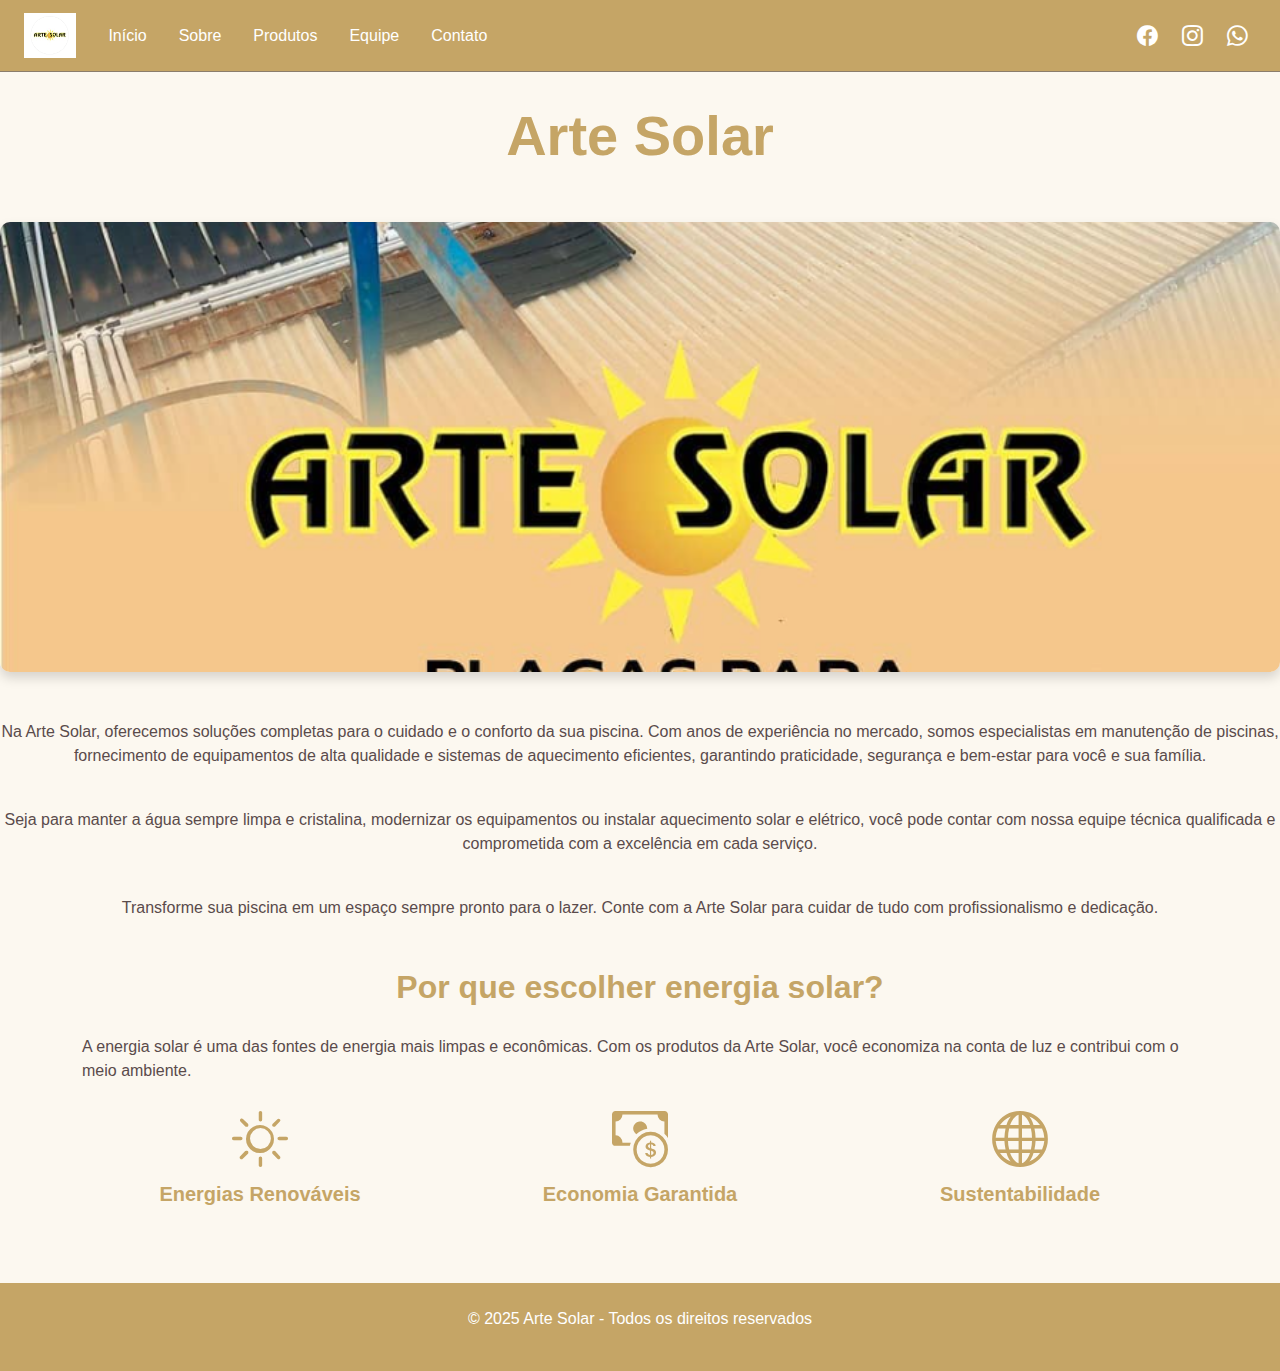
<file: index.html>
<!DOCTYPE html>
<html lang="pt-br">
<head>
  <meta charset="UTF-8" />
  <meta name="viewport" content="width=device-width, initial-scale=1" />
  <title>Arte Solar</title>
  <link href="https://cdn.jsdelivr.net/npm/bootstrap@5.3.3/dist/css/bootstrap.min.css" rel="stylesheet" />
  <link rel="stylesheet" href="css/estilo.css" />
  <link rel="stylesheet" href="https://cdn.jsdelivr.net/npm/bootstrap-icons@1.10.5/font/bootstrap-icons.css">
</head>
<body>
  <nav class="navbar navbar-expand-lg navbar-dark bg-primary px-4">
    <a class="navbar-brand" href="#"><img src="imagens/Captura de tela 2025-06-10 161458.png"alt=""></a>
    <button class="navbar-toggler" type="button" data-bs-toggle="collapse" data-bs-target="#navbarNav">
      <span class="navbar-toggler-icon"></span>
    </button>
    <div class="collapse navbar-collapse" id="navbarNav">
      <ul class="navbar-nav me-auto">
        <li class="nav-item"><a class="nav-link" href="index.html">Início</a></li>
        <li class="nav-item"><a class="nav-link" href="sobre.html">Sobre</a></li>
        <li class="nav-item"><a class="nav-link" href="produtos.html">Produtos</a></li>
        <li class="nav-item"><a class="nav-link" href="equipe.html">Equipe</a></li>
        <li class="nav-item"><a class="nav-link" href="contato.html">Contato</a></li>
      </ul>
      <div class="d-flex gap-2">
        <a href="#" class="text-white"><i class="bi bi-facebook"></i></a>
        <a href="https://www.instagram.com/calacaaquecimento/" class="text-white"><i class="bi bi-instagram"></i></a>
        <a href="https://wa.me/55061991699884" class="text-white"><i class="bi bi-whatsapp"></i></a>
      </div>
    </div>
  </nav>
  <header>
   <h1 align="center">Arte Solar</h1>

   <br>
  
<div class="simple-carousel">
    <img src="imagens/Captura de tela 2025-06-10 161526.png" alt="Imagem 1">
    <img src="imagens/Captura de tela 2025-06-10 164409.png" alt="Imagem 2" style="display:none;">
    <img src="imagens/Captura de tela 2025-06-10 164526.png" alt="Imagem 3" style="display:none;">
</div>
  </header>
  <br>
  <br>
   <p align="center">Na Arte Solar, oferecemos soluções completas para o cuidado e o conforto da sua piscina. Com anos de experiência no mercado, somos especialistas em manutenção de piscinas, fornecimento de equipamentos de alta qualidade e sistemas de aquecimento eficientes, garantindo praticidade, segurança e bem-estar para você e sua família.</p>
<br>
<p align="center">Seja para manter a água sempre limpa e cristalina, modernizar os equipamentos ou instalar aquecimento solar e elétrico, você pode contar com nossa equipe técnica qualificada e comprometida com a excelência em cada serviço.</P> 
<br>
<p align="center">Transforme sua piscina em um espaço sempre pronto para o lazer. Conte com a Arte Solar para cuidar de tudo com profissionalismo e dedicação.</P>

  <section class="container my-5" id="beneficios">
    <h2>Por que escolher energia solar?</h2>
    <p>A energia solar é uma das fontes de energia mais limpas e econômicas. Com os produtos da Arte Solar, você economiza na conta de luz e contribui com o meio ambiente.</p>
    <div class="row text-center mt-4">
      <div class="col-md-4">
        <i class="bi bi-brightness-high display-4 text-warning"></i>
        <h5 class="mt-2">Energias Renováveis</h5>
      </div>
      <div class="col-md-4">
        <i class="bi bi-cash-coin display-4 text-success"></i>
        <h5 class="mt-2">Economia Garantida</h5>
      </div>
      <div class="col-md-4">
        <i class="bi bi-globe display-4 text-info"></i>
        <h5 class="mt-2">Sustentabilidade</h5>
      </div>
    </div>
  </section>


  <footer class="bg-primary text-white text-center p-4 mt-5">
    <p>&copy; 2025 Arte Solar - Todos os direitos reservados</p>
  </footer>
  <script src="https://cdn.jsdelivr.net/npm/bootstrap@5.3.3/dist/js/bootstrap.bundle.min.js"></script>
  <script>
document.addEventListener('DOMContentLoaded', function() {
    let slideIndex = 0;
    const slides = document.querySelectorAll('.simple-carousel img');
    const totalSlides = slides.length;

    function showSlides() {
        
        slides.forEach(img => {
            img.style.display = 'none';
        });

        
        slides[slideIndex].style.display = 'block';

        
        slideIndex++;
        if (slideIndex >= totalSlides) {
            slideIndex = 0; 
        }

        
        setTimeout(showSlides, 3000);
    }

    
    showSlides();
});
</script>
</body>
</html>
</file>
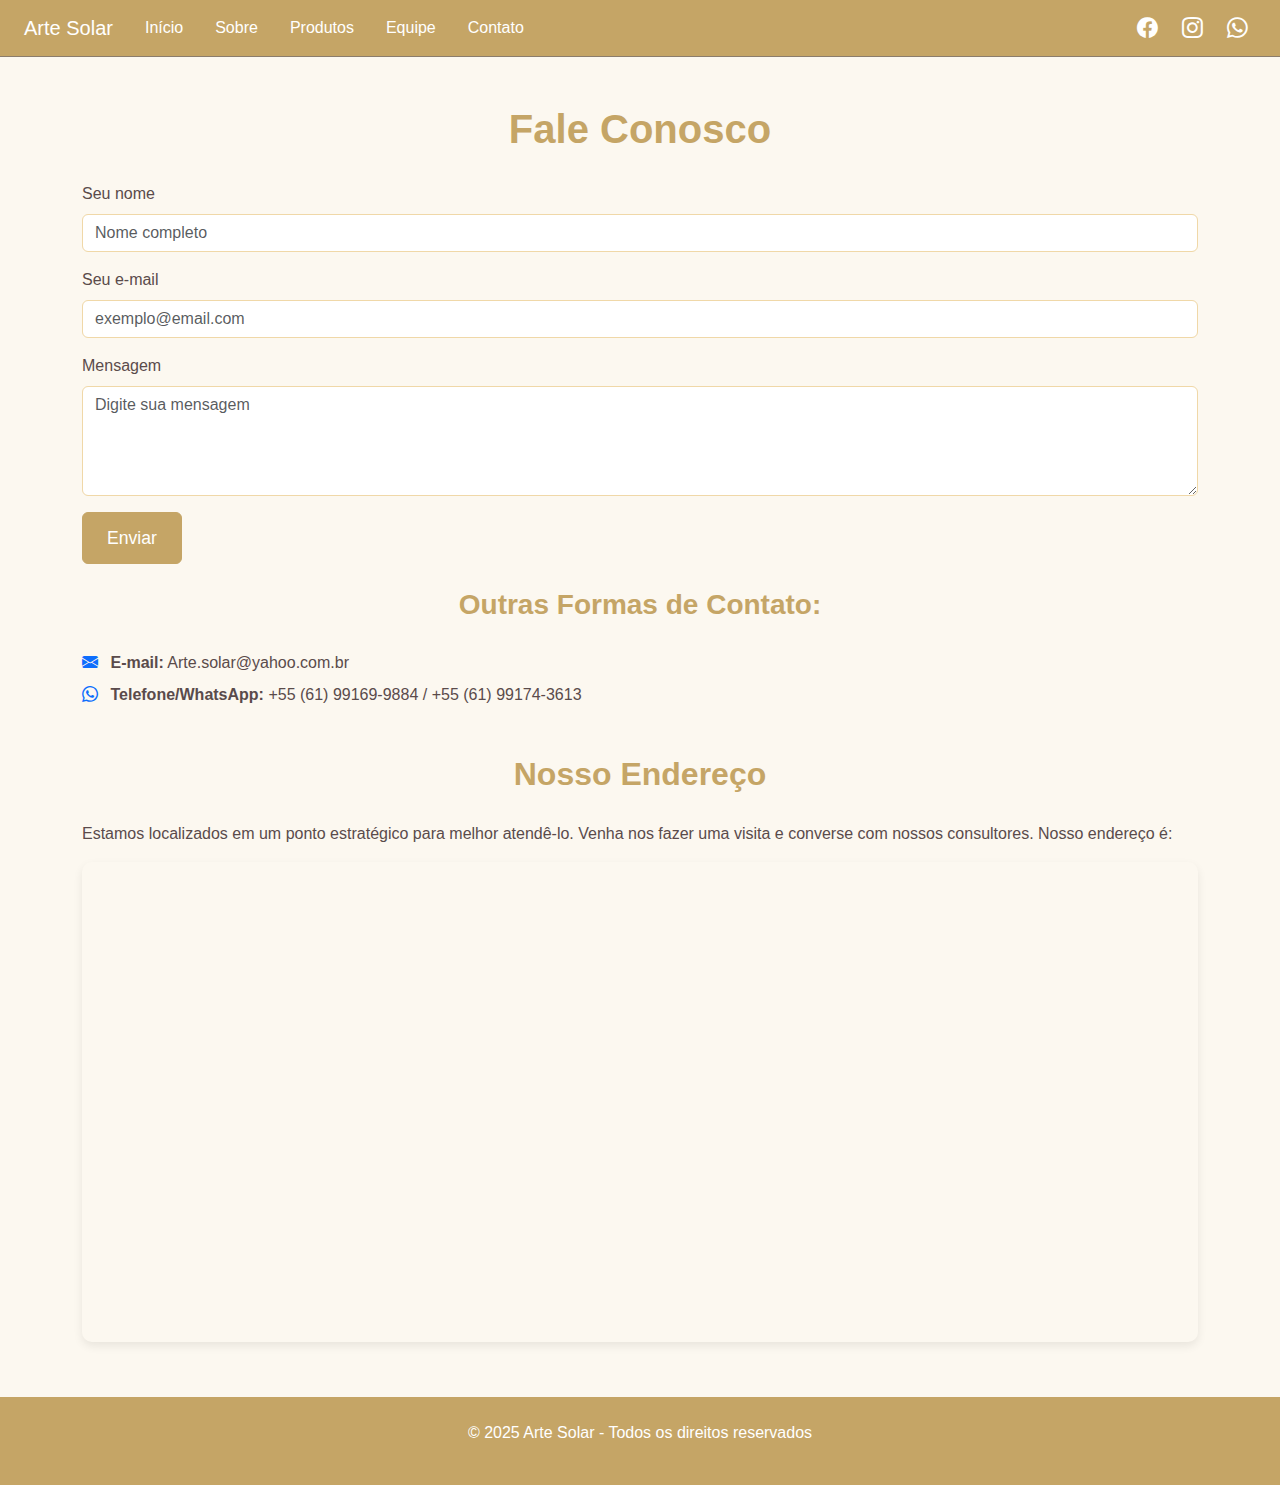
<file: contato.html>
<!DOCTYPE html>
<html lang="pt-br">
<head>
  <meta charset="UTF-8" />
  <meta name="viewport" content="width=device-width, initial-scale=1" />
  <title>Contato - Arte Solar</title>
  <link href="https://cdn.jsdelivr.net/npm/bootstrap@5.3.3/dist/css/bootstrap.min.css" rel="stylesheet" />
  <link rel="stylesheet" href="css/estilo.css" />
  <link rel="stylesheet" href="https://cdn.jsdelivr.net/npm/bootstrap-icons@1.10.5/font/bootstrap-icons.css">
</head>
<body>

     <nav class="navbar navbar-expand-lg navbar-dark bg-primary px-4">
    <a class="navbar-brand" href="imagens/">Arte Solar</a>
    <button class="navbar-toggler" type="button" data-bs-toggle="collapse" data-bs-target="#navbarNav">
      <span class="navbar-toggler-icon"></span>
    </button>
    <div class="collapse navbar-collapse" id="navbarNav">
      <ul class="navbar-nav me-auto">
        <li class="nav-item"><a class="nav-link" href="index.html">Início</a></li>
        <li class="nav-item"><a class="nav-link" href="sobre.html">Sobre</a></li>
        <li class="nav-item"><a class="nav-link" href="produtos.html">Produtos</a></li>
        <li class="nav-item"><a class="nav-link" href="equipe.html">Equipe</a></li>
        <li class="nav-item"><a class="nav-link" href="contato.html">Contato</a></li>
      </ul>
      <div class="d-flex gap-2">
        <a href="#" class="text-white"><i class="bi bi-facebook"></i></a>
        <a href="https://www.instagram.com/calacaaquecimento/" class="text-white"><i class="bi bi-instagram"></i></a>
        <a href="https://wa.me/55061991699884" class="text-white"><i class="bi bi-whatsapp"></i></a>
      </div>
    </div>
  </nav>

  <div class="container my-5">
    <h1>Fale Conosco</h1>
    <form class="mt-4">
      <div class="mb-3">
        <label for="nome" class="form-label">Seu nome</label>
        <input type="text" class="form-control" id="nome" placeholder="Nome completo">
      </div>
      <div class="mb-3">
        <label for="email" class="form-label">Seu e-mail</label>
        <input type="email" class="form-control" id="email" placeholder="exemplo@email.com">
      </div>
      <div class="mb-3">
        <label for="mensagem" class="form-label">Mensagem</label>
        <textarea class="form-control" id="mensagem" rows="4" placeholder="Digite sua mensagem"></textarea>
      </div>
      <button type="submit" class="btn btn-primary">Enviar</button>
    </form>
   

    <h3 class="mt-4">Outras Formas de Contato:</h3>
    <ul class="list-unstyled">
        <li class="mb-2">
            <i class="bi bi-envelope-fill text-primary me-2"></i>
            <strong>E-mail:</strong> <a href="mailto:Arte.solar@yahoo.com.br" class="text-decoration-none" style="color: inherit;">Arte.solar@yahoo.com.br</a>
        </li>
        <li class="mb-2">
            <i class="bi bi-whatsapp text-primary me-2"></i>
            <strong>Telefone/WhatsApp:</strong>
            <a href="https://wa.me/5561991699884" target="_blank" class="text-decoration-none" style="color: inherit;">+55 (61) 99169-9884</a> /
            <a href="https://wa.me/5561991743613" target="_blank" class="text-decoration-none" style="color: inherit;">+55 (61) 99174-3613</a>
        </li>
    </ul>
    <h2 class="mt-5">Nosso Endereço</h2>
    <p>Estamos localizados em um ponto estratégico para melhor atendê-lo. Venha nos fazer uma visita e converse com nossos consultores. Nosso endereço é:</p>
 <iframe
  src="https://www.google.com/maps/embed?pb=!1m14!1m8!1m3!1d3066.123456789012!2d-47.9747713!3d-15.8768296!3m2!1i1024!2i768!4f13.1!3m3!1m2!1s0x0%3A0x0!2zMTVcODM2OScgQyA0N8KwNTgnMDIuNyJX!5e0!3m2!1spt-BR!2sbr!4v1697040000000"
  width="100%" height="400" style="border:0;" allowfullscreen loading="lazy" referrerpolicy="no-referrer-when-downgrade"
  title="Mapa de Riacho Fundo I, Brasília">
</iframe>
  </div>

<footer class="bg-primary text-white text-center p-4 mt-5">
    <p>&copy; 2025 Arte Solar - Todos os direitos reservados</p>
  </footer>
 <script src="https://cdn.jsdelivr.net/npm/bootstrap@5.3.3/dist/js/bootstrap.bundle.min.js"></script>
</body>
</html>
</file>
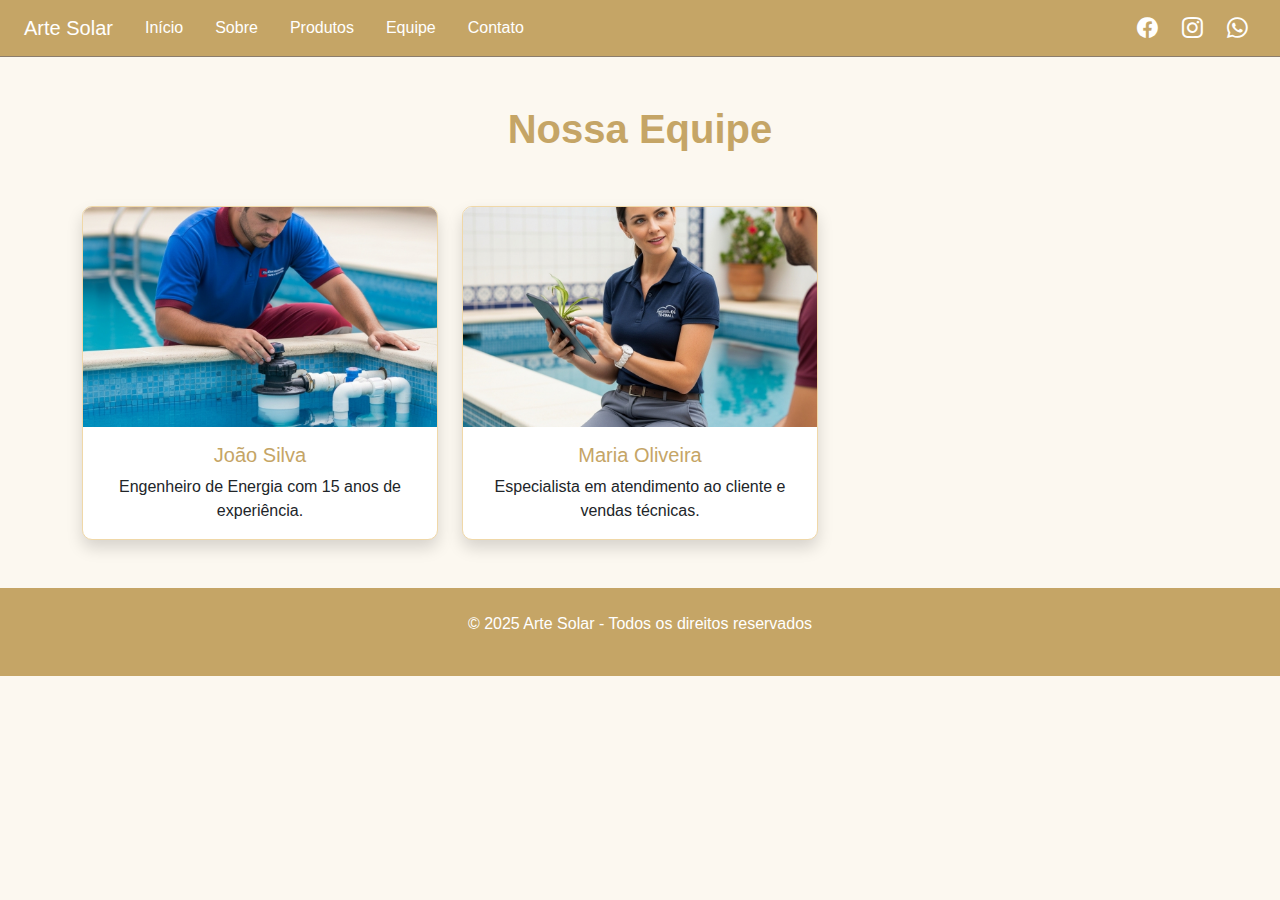
<file: equipe.html>
<!DOCTYPE html>
<html lang="pt-br">
<head>
  <meta charset="UTF-8" />
  <meta name="viewport" content="width=device-width, initial-scale=1" />
  <title>Equipe - Arte Solar</title>
  <link href="https://cdn.jsdelivr.net/npm/bootstrap@5.3.0/dist/css/bootstrap.min.css" rel="stylesheet">
  <link rel="stylesheet" href="css/estilo.css" />
  <link rel="stylesheet" href="https://cdn.jsdelivr.net/npm/bootstrap-icons@1.10.5/font/bootstrap-icons.css">
</head>
<body>

  <nav class="navbar navbar-expand-lg navbar-dark bg-primary px-4">
    <a class="navbar-brand" href="#">Arte Solar</a>
    <button class="navbar-toggler" type="button" data-bs-toggle="collapse" data-bs-target="#navbarNav">
      <span class="navbar-toggler-icon"></span>
    </button>
    <div class="collapse navbar-collapse" id="navbarNav">
      <ul class="navbar-nav me-auto">
        <li class="nav-item"><a class="nav-link" href="index.html">Início</a></li>
        <li class="nav-item"><a class="nav-link" href="sobre.html">Sobre</a></li>
        <li class="nav-item"><a class="nav-link" href="produtos.html">Produtos</a></li>
        <li class="nav-item"><a class="nav-link" href="equipe.html">Equipe</a></li>
        <li class="nav-item"><a class="nav-link" href="contato.html">Contato</a></li>
      </ul>
      <div class="d-flex gap-2">
        <a href="#" class="text-white"><i class="bi bi-facebook"></i></a>
        <a href="https://www.instagram.com/calacaaquecimento/" class="text-white"><i class="bi bi-instagram"></i></a>
        <a href="https://wa.me/55061991699884" class="text-white"><i class="bi bi-whatsapp"></i></a>
      </div>
    </div>
  </nav>

  <div class="container my-5">
    <h1>Nossa Equipe</h1>
    <div class="row g-4 mt-3">
      <div class="col-md-4">
        <div class="card text-center h-100 shadow">
          <img src="imagens/unnamed (4).jpg" class="card-img-top" alt="João Silva">
          <div class="card-body">
            <h5 class="card-title">João Silva</h5>
            <p class="card-text">Engenheiro de Energia com 15 anos de experiência.</p>
          </div>
        </div>
      </div>
      <div class="col-md-4">
        <div class="card text-center h-100 shadow">
          <img src="imagens/unnamed (3).jpg" class="card-img-top" alt="Maria Oliveira">
          <div class="card-body">
            <h5 class="card-title">Maria Oliveira</h5>
            <p class="card-text">Especialista em atendimento ao cliente e vendas técnicas.</p>
          </div>
        </div>
      </div>
    </div>
  </div>

<footer class="bg-primary text-white text-center p-4 mt-5">
    <p>&copy; 2025 Arte Solar - Todos os direitos reservados</p>
  </footer>
<script src="https://cdn.jsdelivr.net/npm/bootstrap@5.3.0/dist/js/bootstrap.bundle.min.js"></script>
</body>
</html>
</file>
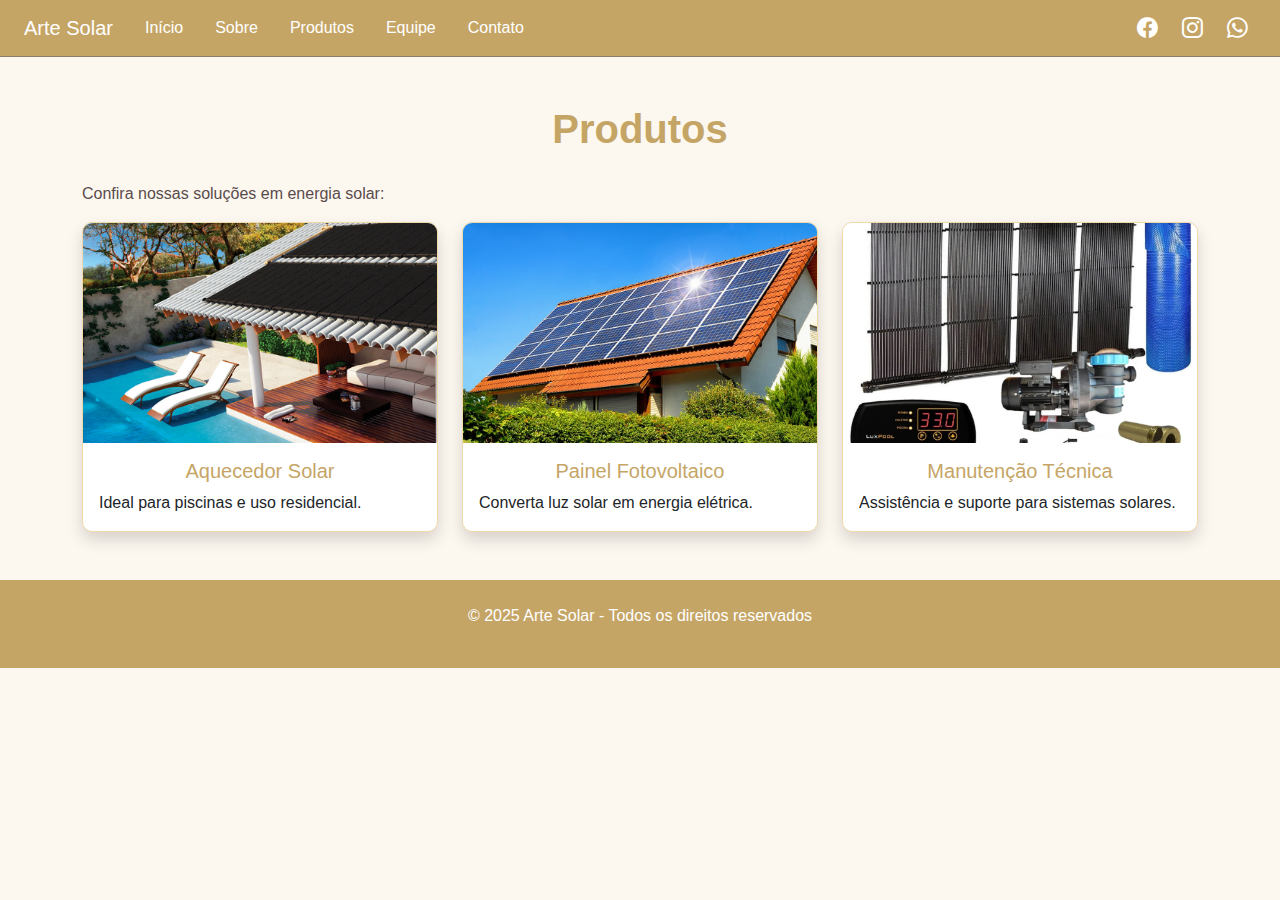
<file: produtos.html>
<!DOCTYPE html>
<html lang="pt-br">
<head>
  <meta charset="UTF-8" />
  <meta name="viewport" content="width=device-width, initial-scale=1" />
  <title>Produtos - Arte Solar</title>
  <link href="https://cdn.jsdelivr.net/npm/bootstrap@5.3.3/dist/css/bootstrap.min.css" rel="stylesheet" />
  <link rel="stylesheet" href="css/estilo.css" />
  <link rel="stylesheet" href="https://cdn.jsdelivr.net/npm/bootstrap-icons@1.10.5/font/bootstrap-icons.css">
</head>
<body>
<body>
  <nav class="navbar navbar-expand-lg navbar-dark bg-primary px-4">
    <a class="navbar-brand" href="#">Arte Solar</a>
    <button class="navbar-toggler" type="button" data-bs-toggle="collapse" data-bs-target="#navbarNav">
      <span class="navbar-toggler-icon"></span>
    </button>
    <div class="collapse navbar-collapse" id="navbarNav">
      <ul class="navbar-nav me-auto">
        <li class="nav-item"><a class="nav-link" href="index.html">Início</a></li>
        <li class="nav-item"><a class="nav-link" href="sobre.html">Sobre</a></li>
        <li class="nav-item"><a class="nav-link" href="produtos.html">Produtos</a></li>
        <li class="nav-item"><a class="nav-link" href="equipe.html">Equipe</a></li>
        <li class="nav-item"><a class="nav-link" href="contato.html">Contato</a></li>
      </ul>
      <div class="d-flex gap-2">
        <a href="#" class="text-white"><i class="bi bi-facebook"></i></a>
        <a href="https://www.instagram.com/calacaaquecimento/" class="text-white"><i class="bi bi-instagram"></i></a>
        <a href="https://wa.me/55061991699884" class="text-white"><i class="bi bi-whatsapp"></i></a>
      </div>
    </div>
  </nav>

  <div class="container my-5">
    <h1>Produtos</h1>
    <p>Confira nossas soluções em energia solar:</p>
    <div class="row g-4">
      <div class="col-md-4">
        <div class="card h-100 shadow">
          <img src="imagens/Aquecedor-Solar-para-Piscina-em-Sao-Paulo-2.jpeg" class="card-img-top" alt="Produto 1">
          <div class="card-body">
            <h5 class="card-title">Aquecedor Solar</h5>
            <p class="card-text">Ideal para piscinas e uso residencial.</p>
          </div>
        </div>
      </div>
      <div class="col-md-4">
        <div class="card h-100 shadow">
          <img src="imagens/foto-1.jpeg" class="card-img-top" alt="Produto 2">
          <div class="card-body">
            <h5 class="card-title">Painel Fotovoltaico</h5>
            <p class="card-text">Converta luz solar em energia elétrica.</p>
          </div>
        </div>
      </div>
      <div class="col-md-4">
        <div class="card h-100 shadow">
          <img src="imagens/kit_aquecedor_solar_piscina_ate_75m_ou_105_000l_capa_motor_3_4_cv_3427_1_0df5164ec95ab4f90d1060a588b409e1_20240328135448.webp" class="card-img-top" alt="Produto 3">
          <div class="card-body">
            <h5 class="card-title">Manutenção Técnica</h5>
            <p class="card-text">Assistência e suporte para sistemas solares.</p>
          </div>
        </div>
      </div>
    </div>
  </div>

<footer class="bg-primary text-white text-center p-4 mt-5">
    <p>&copy; 2025 Arte Solar - Todos os direitos reservados</p>
  </footer>

  <script src="https://cdn.jsdelivr.net/npm/bootstrap@5.3.3/dist/js/bootstrap.bundle.min.js"></script>


</body>
</html>
</file>
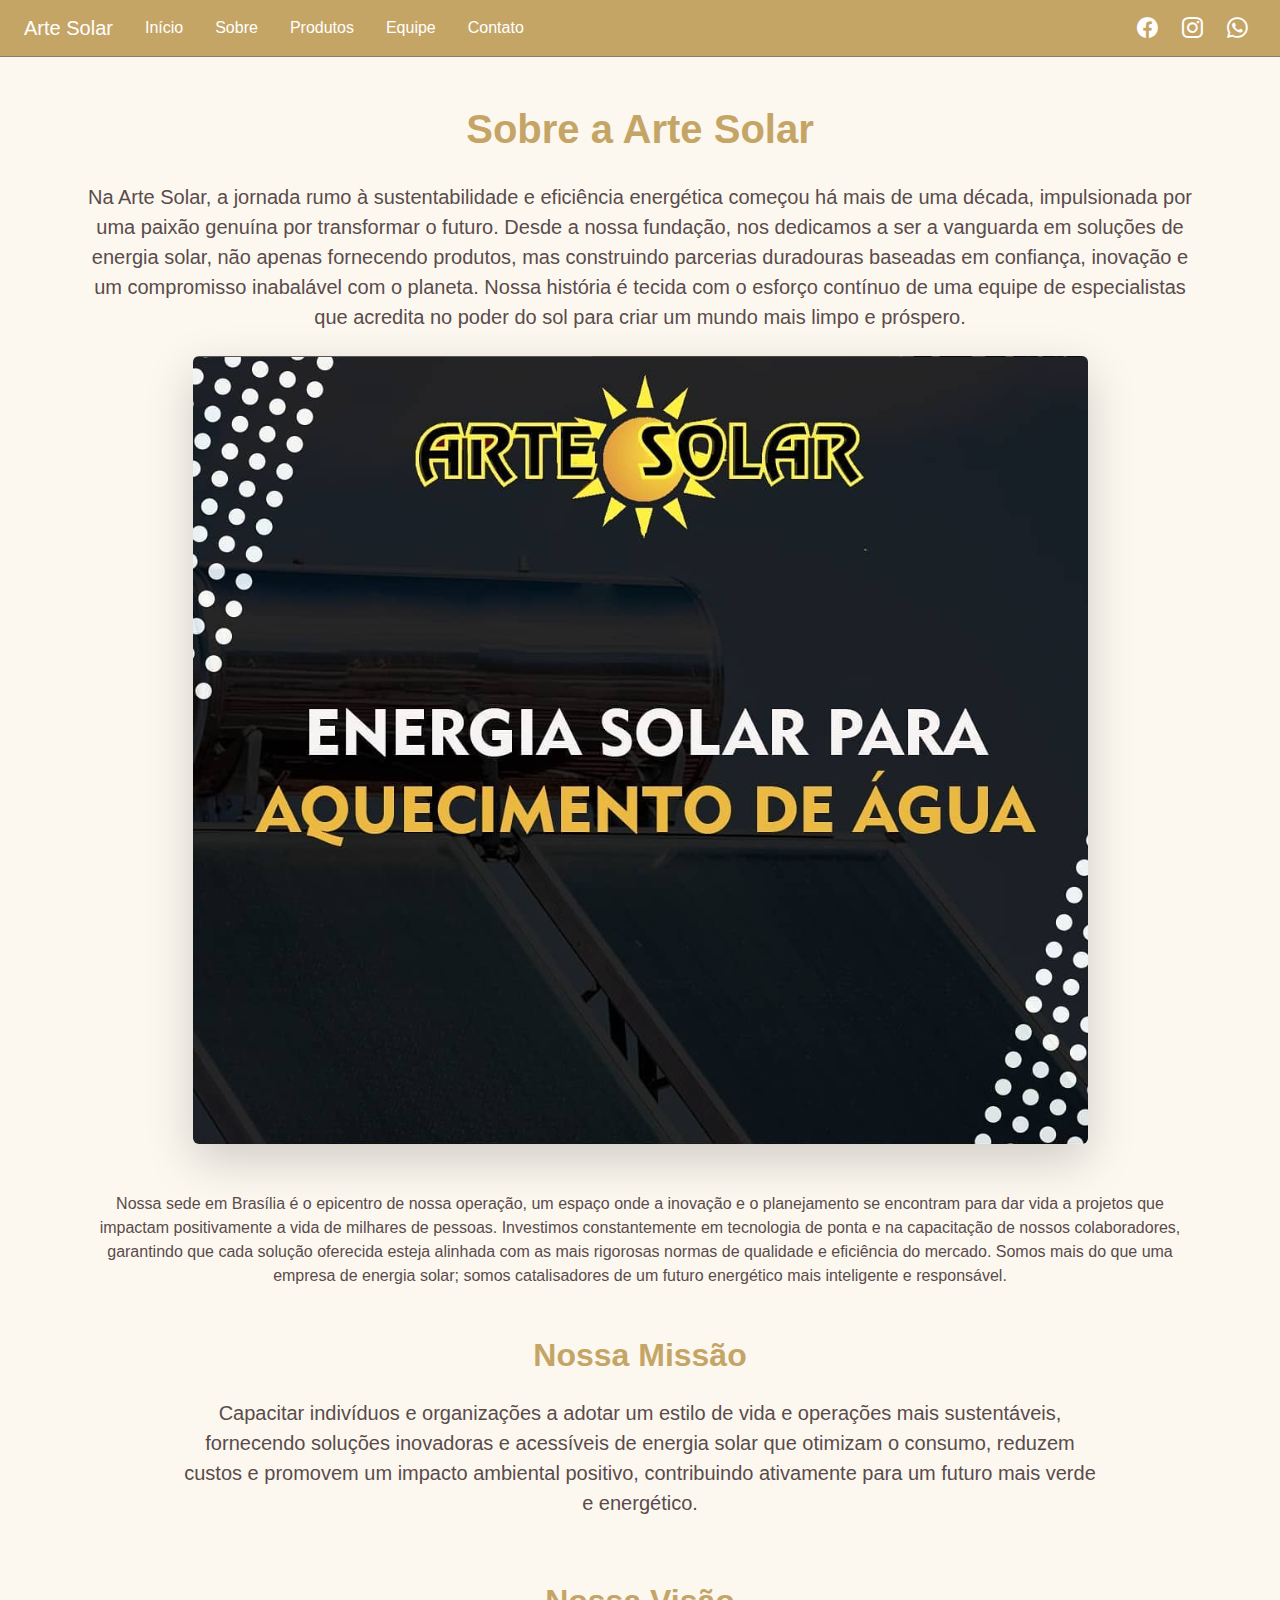
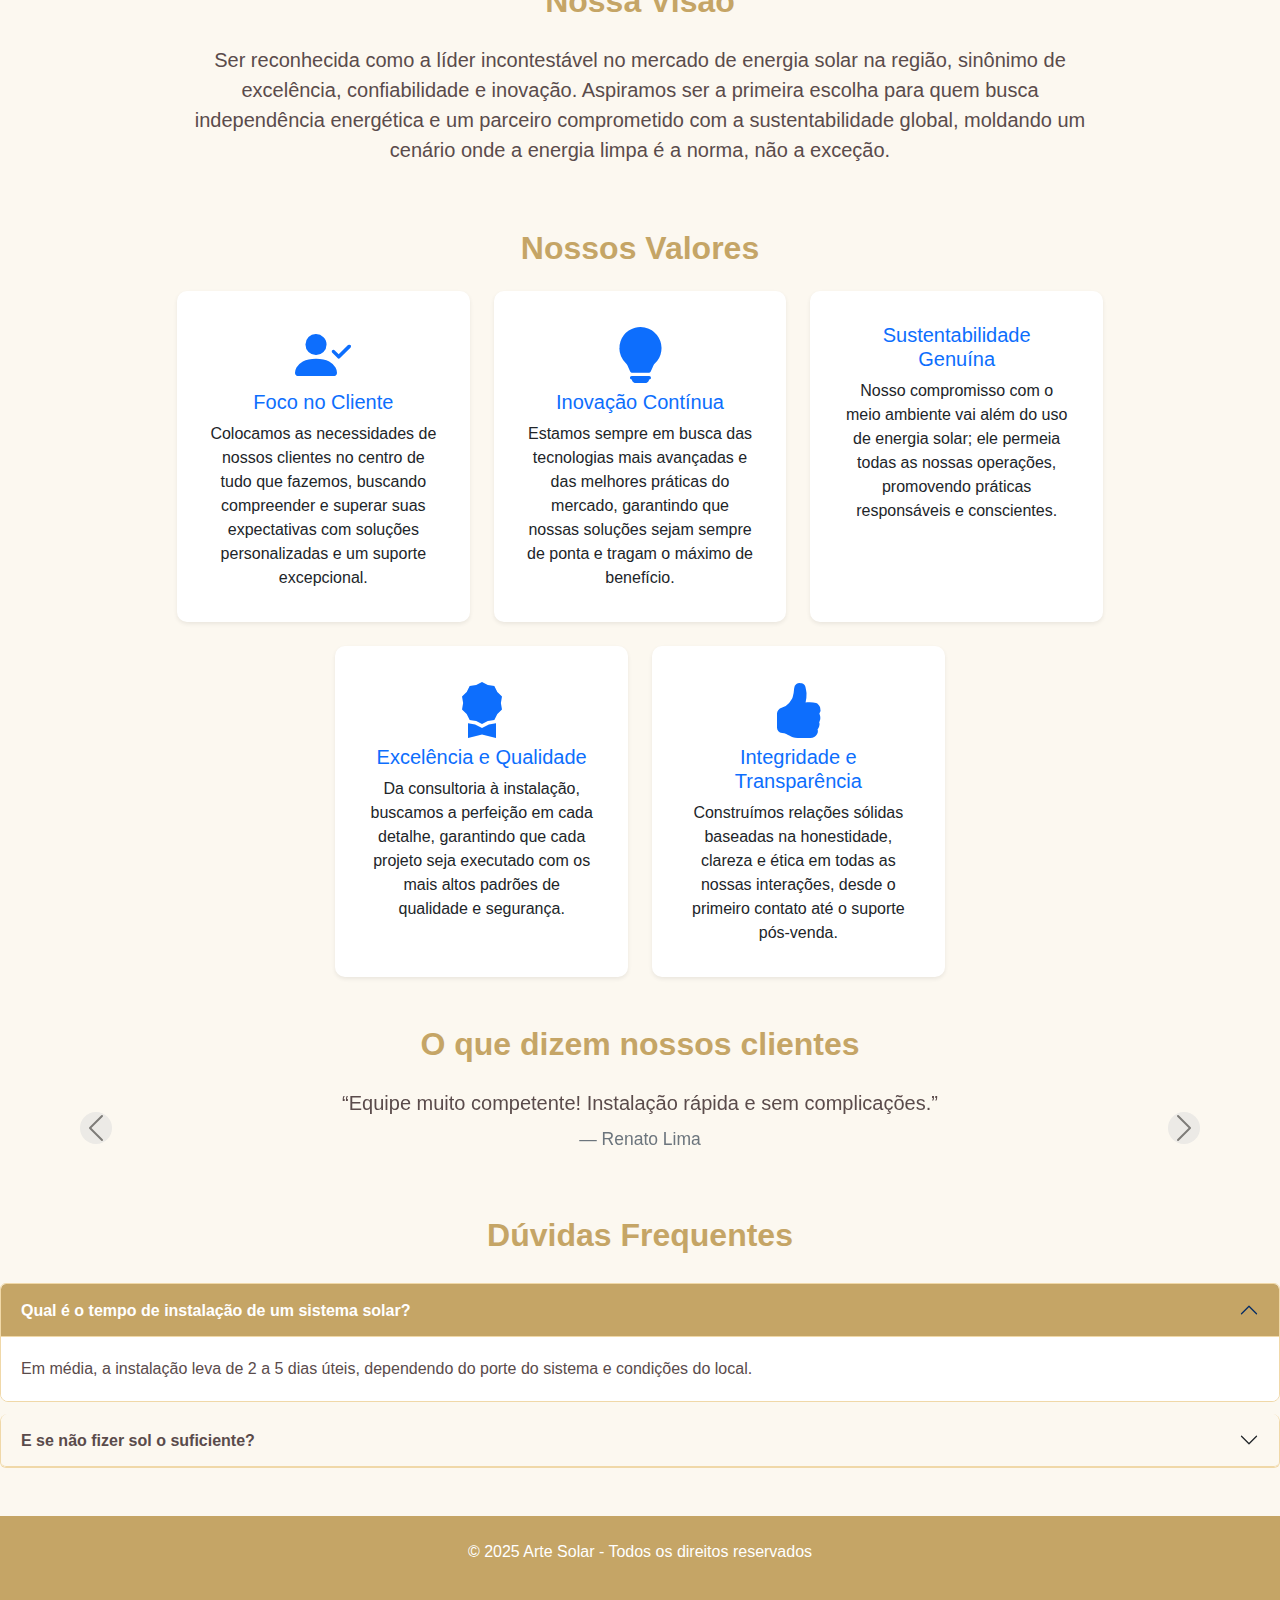
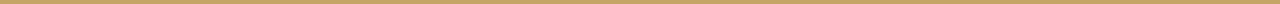
<file: sobre.html>
<!DOCTYPE html>
<html lang="pt-br">
<head>
  <meta charset="UTF-8" />
  <meta name="viewport" content="width=device-width, initial-scale=1" />
  <title>Sobre - Arte Solar</title>
  <link href="https://cdn.jsdelivr.net/npm/bootstrap@5.3.3/dist/css/bootstrap.min.css" rel="stylesheet" />
  <link rel="stylesheet" href="css/estilo.css" />
  <link rel="stylesheet" href="https://cdn.jsdelivr.net/npm/bootstrap-icons@1.10.5/font/bootstrap-icons.css">
</head>
<body>
<body>
  <nav class="navbar navbar-expand-lg navbar-dark bg-primary px-4">
    <a class="navbar-brand" href="#">Arte Solar</a>
    <button class="navbar-toggler" type="button" data-bs-toggle="collapse" data-bs-target="#navbarNav">
      <span class="navbar-toggler-icon"></span>
    </button>
    <div class="collapse navbar-collapse" id="navbarNav">
      <ul class="navbar-nav me-auto">
        <li class="nav-item"><a class="nav-link" href="index.html">Início</a></li>
        <li class="nav-item"><a class="nav-link" href="sobre.html">Sobre</a></li>
        <li class="nav-item"><a class="nav-link" href="produtos.html">Produtos</a></li>
        <li class="nav-item"><a class="nav-link" href="equipe.html">Equipe</a></li>
        <li class="nav-item"><a class="nav-link" href="contato.html">Contato</a></li>
      </ul>
      <div class="d-flex gap-2">
        <a href="#" class="text-white"><i class="bi bi-facebook"></i></a>
        <a href="https://www.instagram.com/calacaaquecimento/" class="text-white"><i class="bi bi-instagram"></i></a>
        <a href="https://wa.me/55061991699884" class="text-white"><i class="bi bi-whatsapp"></i></a>
      </div>
    </div>
  </nav>

  <div class="container my-5">
    <h1>Sobre a Arte Solar</h1>
    <p class="lead text-center mb-4">
        Na Arte Solar, a jornada rumo à sustentabilidade e eficiência energética começou há mais de uma década, impulsionada por uma paixão genuína por transformar o futuro. Desde a nossa fundação, nos dedicamos a ser a vanguarda em soluções de energia solar, não apenas fornecendo produtos, mas construindo parcerias duradouras baseadas em confiança, inovação e um compromisso inabalável com o planeta. Nossa história é tecida com o esforço contínuo de uma equipe de especialistas que acredita no poder do sol para criar um mundo mais limpo e próspero.
    </p>
    <img src="imagens/Captura de tela 2025-06-10 164409.png" class="img-fluid rounded shadow-lg d-block mx-auto mb-5" alt="Sede da Empresa Arte Solar">
    <p class="text-center mb-5">
        Nossa sede em Brasília é o epicentro de nossa operação, um espaço onde a inovação e o planejamento se encontram para dar vida a projetos que impactam positivamente a vida de milhares de pessoas. Investimos constantemente em tecnologia de ponta e na capacitação de nossos colaboradores, garantindo que cada solução oferecida esteja alinhada com as mais rigorosas normas de qualidade e eficiência do mercado. Somos mais do que uma empresa de energia solar; somos catalisadores de um futuro energético mais inteligente e responsável.
    </p>

    <div class="row mb-5">
        <div class="col-lg-10 mx-auto">
            <h2 class="text-center mb-4">Nossa Missão</h2>
            <p class="text-center fs-5">
                Capacitar indivíduos e organizações a adotar um estilo de vida e operações mais sustentáveis, fornecendo soluções inovadoras e acessíveis de energia solar que otimizam o consumo, reduzem custos e promovem um impacto ambiental positivo, contribuindo ativamente para um futuro mais verde e energético.
            </p>
        </div>
    </div>

    <div class="row mb-5">
        <div class="col-lg-10 mx-auto">
            <h2 class="text-center mb-4">Nossa Visão</h2>
            <p class="text-center fs-5">
                Ser reconhecida como a líder incontestável no mercado de energia solar na região, sinônimo de excelência, confiabilidade e inovação. Aspiramos ser a primeira escolha para quem busca independência energética e um parceiro comprometido com a sustentabilidade global, moldando um cenário onde a energia limpa é a norma, não a exceção.
            </p>
        </div>
    </div>

    <div class="row">
        <div class="col-lg-10 mx-auto">
            <h2 class="text-center mb-4">Nossos Valores</h2>
            <div class="row g-4 justify-content-center">
                <div class="col-md-6 col-lg-4">
                    <div class="card h-100 p-3 shadow-sm border-0">
                        <div class="card-body text-center">
                            <i class="bi bi-person-check-fill display-4 text-primary mb-3"></i>
                            <h5 class="card-title text-primary">Foco no Cliente</h5>
                            <p class="card-text">Colocamos as necessidades de nossos clientes no centro de tudo que fazemos, buscando compreender e superar suas expectativas com soluções personalizadas e um suporte excepcional.</p>
                        </div>
                    </div>
                </div>
                <div class="col-md-6 col-lg-4">
                    <div class="card h-100 p-3 shadow-sm border-0">
                        <div class="card-body text-center">
                            <i class="bi bi-lightbulb-fill display-4 text-primary mb-3"></i>
                            <h5 class="card-title text-primary">Inovação Contínua</h5>
                            <p class="card-text">Estamos sempre em busca das tecnologias mais avançadas e das melhores práticas do mercado, garantindo que nossas soluções sejam sempre de ponta e tragam o máximo de benefício.</p>
                        </div>
                    </div>
                </div>
                <div class="col-md-6 col-lg-4">
                    <div class="card h-100 p-3 shadow-sm border-0">
                        <div class="card-body text-center">
                            <i class="bi bi-leaf-fill display-4 text-primary mb-3"></i>
                            <h5 class="card-title text-primary">Sustentabilidade Genuína</h5>
                            <p class="card-text">Nosso compromisso com o meio ambiente vai além do uso de energia solar; ele permeia todas as nossas operações, promovendo práticas responsáveis e conscientes.</p>
                        </div>
                    </div>
                </div>
                 <div class="col-md-6 col-lg-4 mt-4">
                    <div class="card h-100 p-3 shadow-sm border-0">
                        <div class="card-body text-center">
                            <i class="bi bi-award-fill display-4 text-primary mb-3"></i>
                            <h5 class="card-title text-primary">Excelência e Qualidade</h5>
                            <p class="card-text">Da consultoria à instalação, buscamos a perfeição em cada detalhe, garantindo que cada projeto seja executado com os mais altos padrões de qualidade e segurança.</p>
                        </div>
                    </div>
                </div>
                 <div class="col-md-6 col-lg-4 mt-4">
                    <div class="card h-100 p-3 shadow-sm border-0">
                        <div class="card-body text-center">
                            <i class="bi bi-hand-thumbs-up-fill display-4 text-primary mb-3"></i>
                            <h5 class="card-title text-primary">Integridade e Transparência</h5>
                            <p class="card-text">Construímos relações sólidas baseadas na honestidade, clareza e ética em todas as nossas interações, desde o primeiro contato até o suporte pós-venda.</p>
                        </div>
                    </div>
                </div>
            </div>
        </div>
    </div>
</div>


  <section class="my-5" id="depoimentos">
  <h2 class="text-center mb-4">O que dizem nossos clientes</h2>

  <div id="carouselDepoimentos" class="carousel slide" data-bs-ride="carousel">
    <div class="carousel-inner text-center">

      <div class="carousel-item active">
        <blockquote class="blockquote">
          <p class="mb-4">“Equipe muito competente! Instalação rápida e sem complicações.”</p>
          <footer class="blockquote-footer">Renato Lima</footer>
        </blockquote>
      </div>

      <div class="carousel-item">
        <blockquote class="blockquote">
          <p class="mb-4">“Agora tenho energia limpa e economizo todo mês!”</p>
          <footer class="blockquote-footer">Fernanda Alves</footer>
        </blockquote>
      </div>

      <div class="carousel-item">
        <blockquote class="blockquote">
          <p class="mb-4">“Atendimento excelente do início ao fim do projeto.”</p>
          <footer class="blockquote-footer">Eduardo Rocha</footer>
        </blockquote>
      </div>

    </div>

    <button class="carousel-control-prev" type="button" data-bs-target="#carouselDepoimentos" data-bs-slide="prev">
      <span class="carousel-control-prev-icon bg-dark rounded-circle" aria-hidden="true"></span>
      <span class="visually-hidden">Anterior</span>
    </button>

    <button class="carousel-control-next" type="button" data-bs-target="#carouselDepoimentos" data-bs-slide="next">
      <span class="carousel-control-next-icon bg-dark rounded-circle" aria-hidden="true"></span>
      <span class="visually-hidden">Próximo</span>
    </button>
  </div>
</section>


  <section class="my-5" id="duvidas">
  <h2>Dúvidas Frequentes</h2>
  <div class="accordion mt-3" id="accordionFAQ">
    <div class="accordion-item">
      <h2 class="accordion-header" id="faq1">
        <button class="accordion-button" type="button" data-bs-toggle="collapse" data-bs-target="#resposta1">
          Qual é o tempo de instalação de um sistema solar?
        </button>
      </h2>
      <div id="resposta1" class="accordion-collapse collapse show" data-bs-parent="#accordionFAQ">
        <div class="accordion-body">
          Em média, a instalação leva de 2 a 5 dias úteis, dependendo do porte do sistema e condições do local.
        </div>
      </div>
    </div>
    <div class="accordion-item">
      <h2 class="accordion-header" id="faq2">
        <button class="accordion-button collapsed" type="button" data-bs-toggle="collapse" data-bs-target="#resposta2">
          E se não fizer sol o suficiente?
        </button>
      </h2>
      <div id="resposta2" class="accordion-collapse collapse" data-bs-parent="#accordionFAQ">
        <div class="accordion-body">
          Mesmo em dias nublados ou chuvosos, os painéis continuam gerando energia — apenas em menor quantidade.
        </div>
      </div>
    </div>
  </div>
</section>


<footer class="bg-primary text-white text-center p-4 mt-5">
    <p>&copy; 2025 Arte Solar - Todos os direitos reservados</p>
  </footer>


<script src="https://cdn.jsdelivr.net/npm/bootstrap@5.3.3/dist/js/bootstrap.bundle.min.js"></script>
</body>
</html>
</file>
<file: css/estilo.css>
body {
  font-family: 'Segoe UI', Tahoma, Geneva, Verdana, sans-serif;
  color: #5A4B4B;
  background-color: #FCF8F0;
}

.navbar {
  background-color: #C5A566 !important;
  border-bottom: 1px solid #8B7D6C;
}

.navbar-brand img {
  height: 45px;
}

.navbar-nav .nav-link {
  color: #FFFFFF !important;
  font-weight: 500;
  padding-left: 1rem !important;
  padding-right: 1rem !important;
  transition: color 0.3s ease-in-out, background-color 0.3s ease-in-out;
}

.navbar-nav .nav-link:hover,
.navbar-nav .nav-link.active {
  color: #FFFFFF !important;
  background-color: rgba(255, 255, 255, 0.15);
  border-radius: 4px;
}

.navbar .d-flex.gap-2 a {
  color: #FFFFFF !important;
  font-size: 1.3rem;
  margin: 0 8px;
  transition: transform 0.2s ease-in-out;
}

.navbar .d-flex.gap-2 a:hover {
  transform: scale(1.1);
}

.simple-carousel img {
  width: 100%;
  max-height: 450px;
  object-fit: cover;
  display: block;
  border-radius: 10px;
  box-shadow: 0 6px 12px rgba(0, 0, 0, 0.15);
}

h1, h2, h3, h4, h5, h6 {
    color: #C5A566;
    text-align: center;
    margin-bottom: 1.8rem;
    font-weight: 600;
}

.card {
  border: 1px solid #F0D8A8;
  border-radius: 10px;
  box-shadow: 0 4px 10px rgba(0, 0, 0, 0.08);
  transition: all 0.3s ease-in-out;
}

.card:hover {
  transform: translateY(-8px);
  box-shadow: 0 12px 20px rgba(0, 0, 0, 0.15);
}

.card-img-top {
  border-top-left-radius: 9px;
  border-top-right-radius: 9px;
  height: 220px;
  object-fit: cover;
}

.card-title {
  color: #C5A566;
  font-weight: 500;
}

.form-control {
  border-color: #F0D8A8;
  transition: border-color 0.3s ease;
}

.form-control:focus {
  border-color: #C5A566;
  box-shadow: 0 0 0 0.2rem rgba(197, 165, 102, 0.2);
}

.btn-primary {
  background-color: #C5A566 !important;
  border-color: #C5A566 !important;
  color: #FFFFFF !important;
  padding: 0.75rem 1.5rem;
  font-size: 1.1rem;
  border-radius: 6px;
  transition: background-color 0.3s ease, border-color 0.3s ease, transform 0.2s ease;
}

.btn-primary:hover {
  background-color: #A98C51 !important;
  border-color: #A98C51 !important;
  transform: translateY(-2px);
}

.accordion-button {
  background-color: #FCF8F0 !important;
  color: #5A4B4B !important;
  font-weight: 600;
  border-bottom: 1px solid #F0D8A8;
  transition: background-color 0.3s ease, color 0.3s ease;
}

.accordion-button:not(.collapsed) {
  background-color: #C5A566 !important;
  color: #FFFFFF !important;
  box-shadow: none;
}

.accordion-button:focus {
  border-color: #C5A566;
  box-shadow: 0 0 0 0.2rem rgba(197, 165, 102, 0.2);
}

.accordion-item {
    border: 1px solid #F0D8A8;
    margin-bottom: 12px;
    border-radius: 8px;
    overflow: hidden;
}

.accordion-body {
    background-color: #FFFFFF;
    color: #5A4B4B;
    padding: 1.25rem;
}

.footer {
  background-color: #C5A566 !important;
  color: #FFFFFF !important;
  padding: 25px;
  text-align: center;
  border-top: 2px solid #8B7D6C;
  margin-top: 5rem !important;
}

.carousel-item img {
    height: 320px;
    object-fit: cover;
    border-radius: 10px;
}

.carousel-indicators [data-bs-target] {
    background-color: #C5A566;
    height: 4px;
    width: 30px;
    border-radius: 2px;
}

.carousel-control-prev-icon,
.carousel-control-next-icon {
    filter: invert(100%) sepia(0%) saturate(0%) hue-rotate(0deg) brightness(100%) contrast(100%);
    font-size: 2rem;
}

.welcome-section {
    text-align: center;
    padding: 40px 0;
}

.text-warning, .text-success, .text-info {
    color: #C5A566 !important;
}

header h1 {
    color: #C5A566;
    margin-top: 30px;
    font-size: 3.5rem;
}
header p {
    color: #5A4B4B;
    font-size: 1.2rem;
    line-height: 1.6;
}

iframe {
    border: 2px solid #F0D8A8;
    border-radius: 10px;
    box-shadow: 0 4px 10px rgba(0, 0, 0, 0.08);
    width: 100%;
    height: 480px;
}

.bg-primary.text-white.text-center.p-4.mt-5 {
    background-color: #C5A566 !important;
    color: #FFFFFF !important;
}
</file>
